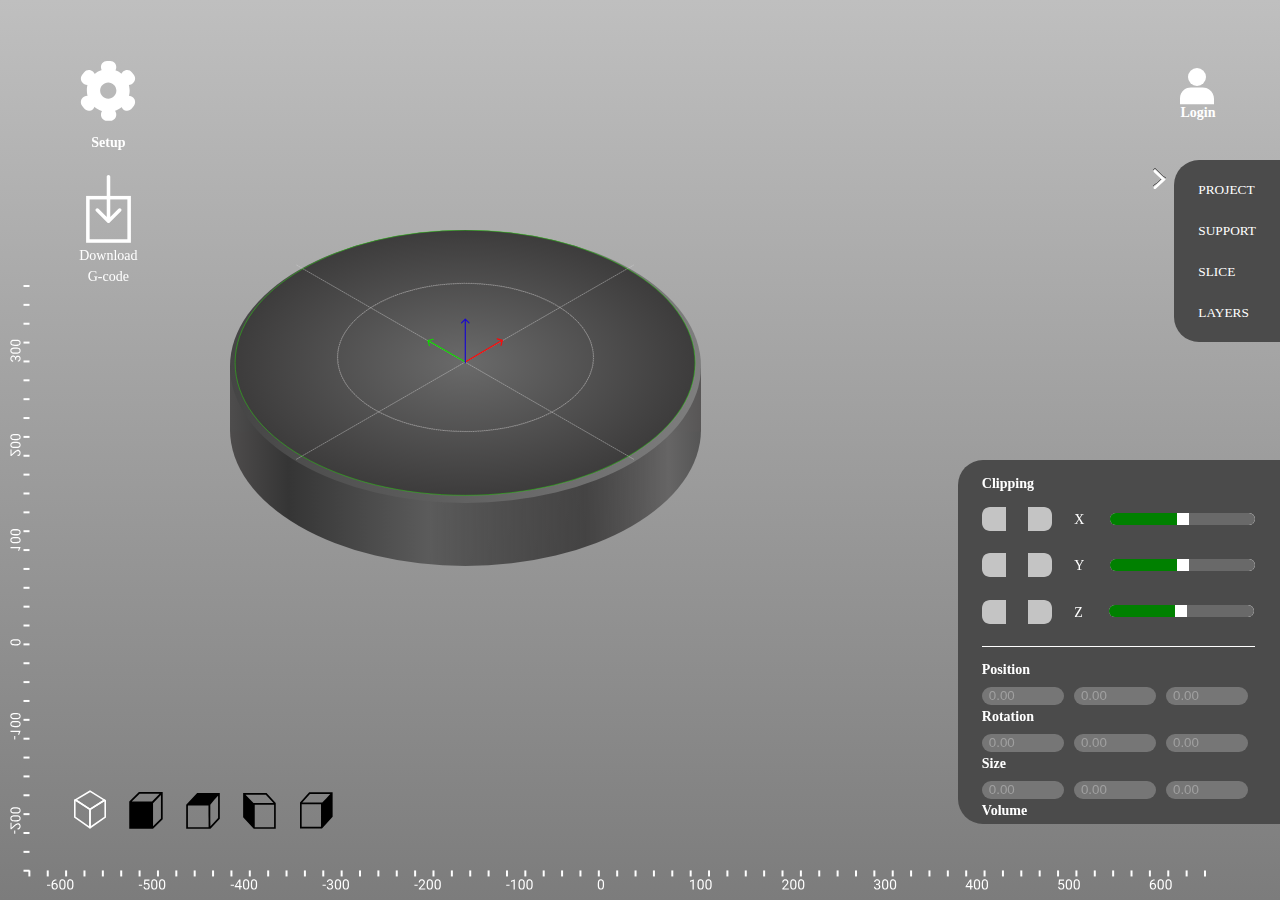
<file: index.html>
<html>

<head>
    <title>Диплом</title>
    <link rel="stylesheet" href="css/styles.css">
    <meta name="viewport" content="width=device-width, initial-scale=1">
</head>

<body>
    <button id="SLM">SLM</button>
    <div class="Login">
        <img src="pictures/Login.svg">
        <p>Login</p>
    </div>
    <div class="Panel" id="left_panel">
        <ul class="panel_elements">
            <li>
                <div class="pic_button">
                    <img src="pictures/Setup.svg">
                    <p>Setup</p>
                </div>
            </li>
            <li>
                <div class="pic_button">
                    <img src="pictures/Files.svg">
                    <p>Files</p>
                </div>
            </li>
            <li>
                <div class="pic_button">
                    <img src="pictures/View.svg">
                    <p>View</p>
                </div>
            </li>
            <li>
                <div class="pic_button">
                    <img src="pictures/Tools.svg">
                    <p>Tools</p>
                </div>
            </li>
        </ul>
    </div>
    <img src="pictures/left_linear.svg" id="left_linear">
    <img src="pictures/bottom_linear.svg" id="bottom_linear">
    <div class="Setup">
        <input type="image" src="pictures/Setup.svg">
        <p>Setup</p>
    </div>
    <input type="image" src="pictures/Arrow.svg" class="arrow" id="left_arrow">
    <div class="scroll_layers" id="scroll_layer">
        <span>0</span>
        <input type="range" class="scroll" oninput="drag(this)">
        <span>72</span>
    </div>
    <div class="view_panel">
        <input type="image" src="pictures/View_full.svg" class="view_button" id="view_full">
        <input type="image" src="pictures/View_front.svg" class="view_button" id="view_front">
        <input type="image" src="pictures/View_top.svg" class="view_button" id="view_top">
        <input type="image" src="pictures/View_left.svg" class="view_button" id="view_left">
        <input type="image" src="pictures/View_right.svg" class="view_button" id="view_right">
    </div>
    <div class="Panel" id="right_panel">
        <ul class="vertical_list">
            <li><button class="settings_button">PROJECT</button></li>
            <li><button class="settings_button">SUPPORT</button></li>
            <li><button class="settings_button">SLICE</button></li>
            <li><button class="settings_button">LAYERS</button></li>
        </ul>
    </div>
    <input type="image" src="pictures/Arrow.svg" class="arrow" id="right_arrow">
    <div class="download">
        <input type="image" src="pictures/Download.svg">
        <p>Download</p>
        <p>G-code</p>
    </div>
    <img src="pictures/Main_full.svg" id="main_picture">
    <div class="settings_panel_one_slot" id="project">
        <div class="settings_header">
            <a>PROJECT</a>
            <input type="image" src="pictures/Cross.svg" id="close_settings">
        </div>
        <div class="panel" id="settings_project">
            <div class="wrapper_for_scrolling">
                <div class="lined_down_section">
                    <p>File</p>
                    <button class="custom_button" id="file_save">
                        <span>Save</span>
                    </button>
                    <button class="custom_button" id="file_open">Open</button>
                    <button class="custom_button" id="file_new">New</button>
                </div>
                <div class="lined_down_section">
                    <p>Presets</p>
                    <input type="text" class="custom_text_input" id="presets_input" placeholder="Default">
                    <button class="custom_button green_small_button">Default</button>
                </div>
                <div class="lined_down_section">
                    <p>Preset</p>
                    <input type="text" class="custom_text_input" id="preset_input" placeholder="Default">
                    <button class="custom_button" id="preset_save">Save</button>
                    <button class="custom_button" id="preset_clone">Clone</button>
                    <button class="custom_button red_small_button" id="preset_delete">Delete</button>
                    <div class="label_with_input">
                        <span>Machine Model</span>
                        <select class="custom_select" id="presets_mach_model"></select>
                    </div>
                    <div class="label_with_input">
                        <span>Machine name</span>
                        <input type="text" class="custom_text_input" placeholder="Enter the name">
                    </div>
                    <div class="label_with_input">
                        <span>Dropparts height</span>
                        <input type="text" class="custom_text_input" placeholder="Enter the height">
                    </div>
                </div>
                <div class="lined_down_section">
                    <p>Transform</p>
                    <button class="custom_button" id="transform_center">Center</button>
                    <button class="custom_button" id="transform_flip">Flip</button>
                    <button class="custom_button" id="transform_drop">Drop</button>
                </div>
                <div class="lined_down_section">
                    <button class="custom_button" id="analise_button">Analise model</button>
                </div>
            </div>
        </div>
    </div>
    <div class="settings_panel_one_slot" id="support">
        <div class="settings_header">
            <a>SUPPORT</a>
            <input type="image" src="pictures/Cross.svg" id="close_settings">
        </div>

        <div class="panel">
            <div class="wrapper_for_scrolling">
                <div class="lined_down_section">
                    <p>Support</p>
                    <button class="custom_button half_line" id="support_select">Support selected</button>
                    <button class="custom_button half_line" id="support_clear">Clear supports</button>
                    <button class="custom_button half_line" id="support_columns">Column supports</button>
                    <button class="custom_button half_line" id="support_block">Block supports</button>
                </div>
                <div class="lined_down_section">
                    <p>Presets</p>
                    <input type="text" class="custom_text_input" id="supp_presets_def_input" placeholder="Default">
                    <button class="custom_button green_small_button">Default</button>
                </div>
                <div class="lined_down_section">
                    <p>Preset</p>
                    <input type="text" class="custom_text_input full_width" id="supp_preset_def" placeholder="Default">
                    <button class="custom_button">Save</button>
                    <button class="custom_button mid_button">Open</button>
                    <button class="custom_button red_small_button">Delete</button>
                    <div class="label_with_input">
                        <span>Column type</span>
                        <select class="custom_select" id="presets_column_type"></select>
                    </div>
                    <div class="label_with_input">
                        <span>Column step</span>
                        <input type="text" class="custom_text_input" placeholder="Enter the height">
                    </div>
                    <div class="label_with_input">
                        <span>Critical angle</span>
                        <input type="text" class="custom_text_input" placeholder="Enter the name">
                    </div>
                </div>
            </div>
        </div>

        <div class="panel">
            <div class="wrapper_for_scrolling">
                <div class="lined_down_section">
                    <p>Part-platform</p>
                    <input type="text" class="custom_text_input half_line float_none large_bottom"
                        placeholder="Column tip (a)">
                    <input type="text" class="custom_text_input half_line right large_bottom"
                        placeholder="Column tip height (ah)">
                    <input type="text" class="custom_text_input half_line float_none large_bottom"
                        placeholder="Column width (b)">
                    <input type="text" class="custom_text_input half_line right large_bottom"
                        placeholder="Column break (c)">
                    <input type="text" class="custom_text_input half_line float_none large_bottom"
                        placeholder="Column break height (ch)">
                    <input type="text" class="custom_text_input half_line rigth large_bottom"
                        placeholder="Column bas (d)">
                    <input type="text" class="custom_text_input half_line float_none large_bottom"
                        placeholder="Column base height (dh)">
                    <!-- <button class="custom button full_width">Analise model</button> -->
                </div>
                <div class="lined_down_section">
                    <p>Part-part</p>
                    <input type="text" class="custom_text_input half_line left large_bottom"
                        placeholder="Column tip (a)">
                    <input type="text" class="custom_text_input half_line right large_bottom"
                        placeholder="Column tip height (ah)">
                    <input type="text" class="custom_text_input half_line left large_bottom"
                        placeholder="Column width (b)">
                    <input type="text" class="custom_text_input half_line right large_bottom"
                        placeholder="Column break (c)">
                    <input type="text" class="custom_text_input half_line left large_bottom"
                        placeholder="Column break height (ch)">
                    <input type="text" class="custom_text_input half_line right large_bottom"
                        placeholder="Column bas (d)">
                    <input type="text" class="custom_text_input half_line left large_bottom"
                        placeholder="Column base height (dh)">
                    <button class="custom_button full_width" id="supp_analise_model">Analise model</button>
                </div>
            </div>
        </div>
    </div>
    <div class="settings_panel_one_slot" id="slice">
        <div class="settings_header">
            <a>SLICE</a>
            <input type="image" src="pictures/Cross.svg" id="close_settings">
        </div>
        <div class="panel">
            <div class="wrapper_for_scrolling">
                <div class="lined_down_section">
                    <p>Slice</p>
                    <button class="custom_button full_width long_button" id="slice_select">Slice selected</button>
                    <p>Position</p>
                    <input type="txt" class="custom_text_input full_width float_none" placeholder="72">
                    <button class="custom_button green_small_button">Default</button>
                </div>
                <div class="lined_down_section">
                    <p>Preset</p>
                    <input type="text" class="custom_text_input full_width float_none mid_bottom" placeholder="Default">
                    <button class="custom_button mid_bottom">Save</button>
                    <button class="custom_button mid_button">Clone</button>
                    <button class="custom_button red_small_button">Delete</button>
                    <div class="label_with_input">
                        <span>Name</span>
                        <input type="text" class="custom_text_input right" placeholder="Slice F">
                    </div>
                    <div class="label_with_input">
                        <span>Layer height um</span>
                        <input type="text" class="custom_text_input right" placeholder="50">
                    </div>
                    <div class="label_with_input">
                        <span>Column step</span>
                        <input type="text" class="custom_text_input right" placeholder="100">
                    </div>
                    <div class="label_with_input">
                        <span>Laser spot offset</span>
                        <input type="text" class="custom_text_input right" placeholder="0.05">
                    </div>
                    <div class="label_with_input">
                        <span>Outline</span>
                        <input type="text" class="custom_text_input right" placeholder="2">
                    </div>
                    <div class="label_with_input">
                        <span>Outline step</span>
                        <input type="text" class="custom_text_input right" placeholder="0.08">
                    </div>
                </div>
                <div class="lined_down_section">
                    <p>Hatching</p>
                    <div class="label_with_input">
                        <span>Hatch rotation</span>
                        <input type="text" class="custom_text_input right" placeholder="72">
                    </div>
                    <div class="label_with_input">
                        <span>Smoke direction</span>
                        <input type="text" class="custom_text_input right" placeholder="Slice F">
                    </div>
                    <div class="label_with_input">
                        <span>Smoke cone angle</span>
                        <input type="text" class="custom_text_input right" placeholder="50">
                    </div>
                    <div class="label_with_input">
                        <span>Hatch stripe width</span>
                        <input type="text" class="custom_text_input right" placeholder="100">
                    </div>
                </div>
                <div class="lined_down_section">
                    <p>Body</p>
                    <div class="label_with_input">
                        <span>Hatch step</span>
                        <input type="text" class="custom_text_input right" placeholder="0.1">
                    </div>
                    <div class="label_with_input">
                        <span>Body hatch offset</span>
                        <input type="text" class="custom_text_input right" placeholder="0">
                    </div>
                    <div class="label_with_input">
                        <span>Hatch overlap</span>
                        <input type="text" class="custom_text_input right" placeholder="0.05">
                    </div>
                    <div class="label_with_input">
                        <span>Outline step</span>
                        <input type="text" class="custom_text_input right" placeholder="0.08">
                    </div>
                    <div class="label_with_input">
                        <span>Hatch stripe width</span>
                        <input type="text" class="custom_text_input right" placeholder="20">
                    </div>
                </div>
            </div>
        </div>
        <div class="panel">
            <div class="wrapper_for_scrolling">
                <div class="lined_down_section">
                    <p>Up skin</p>
                    <div class="label_with_input">
                        <span>Up skin n</span>
                        <input type="text" class="custom_text_input right" placeholder="0">
                    </div>
                    <div class="label_with_input">
                        <span>Hatch step</span>
                        <input type="text" class="custom_text_input right" placeholder="0.1">
                    </div>
                    <div class="label_with_input">
                        <span>Up-skin hatch offset</span>
                        <input type="text" class="custom_text_input right" placeholder="0">
                    </div>
                    <div class="label_with_input">
                        <span>Hatch overlap</span>
                        <input type="text" class="custom_text_input right" placeholder="0.05">
                    </div>
                    <div class="label_with_input">
                        <span>Hatch stripe width</span>
                        <input type="text" class="custom_text_input right" placeholder="20">
                    </div>
                </div>
                <div class="lined_down_section">
                    <p>Download skin</p>
                    <div class="label_with_input">
                        <span>Down skin n</span>
                        <input type="text" class="custom_text_input right" placeholder="0">
                    </div>
                    <div class="label_with_input">
                        <span>Hatch step</span>
                        <input type="text" class="custom_text_input right" placeholder="0.1">
                    </div>
                    <div class="label_with_input">
                        <span>Down-skin hatch offset</span>
                        <input type="text" class="custom_text_input right" placeholder="0">
                    </div>
                    <div class="label_with_input">
                        <span>Hatch stripe width</span>
                        <input type="text" class="custom_text_input right" placeholder="20">
                    </div>
                </div>
                <div class="lined_down_section">
                    <p>Shell</p>
                    <div class="label_with_input">
                        <span>Shell width</span>
                        <input type="text" class="custom_text_input right" placeholder="3">
                    </div>
                    <div class="label_with_input">
                        <span>Hatch step</span>
                        <input type="text" class="custom_text_input right" placeholder="0.1">
                    </div>
                    <div class="label_with_input">
                        <span>Shell hatch offset</span>
                        <input type="text" class="custom_text_input right" placeholder="0.05">
                    </div>
                    <div class="label_with_input">
                        <span>Hatch overlap</span>
                        <input type="text" class="custom_text_input right" placeholder="0.05">
                    </div>
                    <div class="label_with_input">
                        <span>Hatch stripe width</span>
                        <input type="text" class="custom_text_input right" placeholder="20">
                    </div>
                </div>
                <div class="lined_down_section">
                    <p>Support</p>
                    <div class="label_with_input">
                        <span>Hatch step</span>
                        <input type="text" class="custom_text_input right" placeholder="0.1">
                    </div>
                    <div class="label_with_input">
                        <span>Support hatch offset</span>
                        <input type="text" class="custom_text_input right" placeholder="0">
                    </div>
                    <div class="label_with_input">
                        <span>Hatch overlap</span>
                        <input type="text" class="custom_text_input right" placeholder="0.05">
                    </div>
                    <div class="label_with_input">
                        <span>Hatch stripe width</span>
                        <input type="text" class="custom_text_input right" placeholder="20">
                    </div>
                </div>
            </div>
        </div>
    </div>
    <div class="settings_panel_one_slot" id="layers">
        <div class="settings_header">
            <a>LAYERS</a>
            <input type="image" src="pictures/Cross.svg" id="close_settings">
        </div>
        <div class="panel">
            <div class="wrapper_for_scrolling">
                <div class="lined_down_section">
                    <button class="custom_button">Move</button>
                    <div class="text_input_with_letter">
                        <span>X</span>
                        <input type="text" placeholder="10">
                    </div>
                    <div class="text_input_with_letter">
                        <span>Y</span>
                        <input type="text" placeholder="10">
                    </div>
                    <button class="custom_button" id="layers_clone">Clone</button>
                    <button class="custom_button right">Merge</button>
                </div>
                <div class="lined_down_section">
                    <p>Objects</p>
                    <input type="text" class="custom_text_input full_width float_none" placeholder="0.5">
                </div>
                <div class="lined_down_section">
                    <p>Statistics</p>
                    <p class="stat_txt">Layer:</p>
                    <p class="stat_txt">Z leve:</p>
                    <p class="stat_txt">Printing time: 00:00:00</p>
                    <button class="custom_button right" id="statistics_estimate">Estimate</button>
                    <br>
                </div>
                <div class="lined_down_section">
                    <p>Parameters table update</p>
                    <input type="text" class="custom_text_input float_none full_width">
                    <button class="custom_button">Apply</button>
                    <button class="custom_button mid_button">Get table</button>
                </div>
            </div>
        </div>
        <div class="panel">
            <div class="wrapper_for_scrolling">
                <div class="lined_down_section">
                    <p>File</p>
                    <button class="custom_button">Save</button>
                    <button class="custom_button mid_button">Open</button>
                    <button class="custom_button right">Check</button>
                </div>
                <div class="lined_down_section">
                    <p>Animate layers</p>
                    <button class="custom_button half_line">Animate</button>
                    <button class="custom_button half_line right">Animate laser</button>
                    <p class="stat_txt">Speed</p>
                    <input type="range" class="scroll" id="layers_anim_speed">
                    <br>
                </div>
                <div class="lined_down_section">
                    <p>Actions</p>
                    <button class="custom_button half_line">Sort hathes</button>
                </div>
                <div class="lined_down_section">
                    <p>Presets</p>
                    <input type="text" class="custom_text_input float_none full_width" placeholder="0.5">
                    <button class="custom_button green_small_button">Default</button>
                </div>
                <div class="lined_down_section">
                    <p>Preset</p>
                    <input type="text" class="custom_text_input float_none full_width" placeholder="Default">
                    <button class="custom_button">Save</button>
                    <button class="custom_button mid_button">Clone</button>
                    <button class="custom_button red_small_button">Delete</button>
                    <button class="invisible mid_button" id="layers_speed">Speed</button>
                    <button class="invisible" id="layers_power">Power</button>
                    <div class="label_with_input">
                        <span>Outline</span>
                        <input type="txt" class="custom_text_input layers_small first_column" placeholder="120">
                        <input type="txt" class="custom_text_input layers_small second_column" placeholder="12">
                    </div>
                    <div class="label_with_input">
                        <span>Up skin</span>
                        <input type="txt" class="custom_text_input layers_small first_column" placeholder="120">
                        <input type="txt" class="custom_text_input layers_small second_column" placeholder="120">
                    </div>
                    <div class="label_with_input">
                        <span>Down skin</span>
                        <input type="txt" class="custom_text_input layers_small first_column" placeholder="120">
                        <input type="txt" class="custom_text_input layers_small second_column" placeholder="120">
                    </div>
                    <div class="label_with_input">
                        <span>Shell</span>
                        <input type="txt" class="custom_text_input layers_small first_column" placeholder="120">
                        <input type="txt" class="custom_text_input layers_small second_column" placeholder="120">
                    </div>
                    <div class="label_with_input">
                        <span>Body</span>
                        <input type="txt" class="custom_text_input layers_small first_column" placeholder="120">
                        <input type="txt" class="custom_text_input layers_small second_column" placeholder="120">
                    </div>
                    <div class="label_with_input">
                        <span>Supports</span>
                        <input type="txt" class="custom_text_input layers_small first_column" placeholder="120">
                        <input type="txt" class="custom_text_input layers_small second_column" placeholder="120">
                    </div>
                    <button class="green_small_button custom_button">Clone</button>
                </div>
            </div>
        </div>
    </div>
    <div class="panel" id="transform_panel">
        <div class="wrapper_for_scrolling">
            <div class="lined_down_section">
                <p>Clipping</p>
                <div class="label_with_input">
                    <input type="image" src="pictures/transform_left_button.svg">
                    <input type="image" src="pictures/transform_right_button.svg">
                    <span>X</span>
                    <input type="range" class="scroll">
                </div>
                <div class="label_with_input">
                    <input type="image" src="pictures/transform_left_button.svg">
                    <input type="image" src="pictures/transform_right_button.svg">
                    <span>Y</span>
                    <input type="range" class="scroll">
                </div>
                <div class="label_with_input">
                    <input type="image" src="pictures/transform_left_button.svg">
                    <input type="image" src="pictures/transform_right_button.svg">
                    <span>Z</span>
                    <input type="range" class="scroll">
                </div>
            </div>
            <div class="lined_down_section">
                <p class="transform_small_p">Position</p>
                <input type="text" class="custom_text_input layers_small float_none" placeholder="0.00">
                <input type="text" class="custom_text_input layers_small float_none" placeholder="0.00">
                <input type="text" class="custom_text_input layers_small float_none" placeholder="0.00">
                <p class="transform_small_p">Rotation</p>
                <input type="text" class="custom_text_input layers_small float_none" placeholder="0.00">
                <input type="text" class="custom_text_input layers_small float_none" placeholder="0.00">
                <input type="text" class="custom_text_input layers_small float_none" placeholder="0.00">
                <p class="transform_small_p">Size</p>
                <input type="text" class="custom_text_input layers_small float_none" placeholder="0.00">
                <input type="text" class="custom_text_input layers_small float_none" placeholder="0.00">
                <input type="text" class="custom_text_input layers_small float_none" placeholder="0.00">
                <p class="transform_small_p">Volume</p>
                <input type="text" class="custom_text_input layers_small float_none" placeholder="0.00">
            </div>
            <div class="lined_down_section" id="legend">
                <div class="legend_picture">
                    <img src="pictures/outline.svg">
                    <span>Outline</span>
                </div>
                <div class="legend_picture">
                    <img src="pictures/downskin.svg">
                    <span>Downskin</span>
                </div>
                <div class="legend_picture">
                    <img src="pictures/body.svg">
                    <span>Body</span>
                </div>
                <div class="legend_picture">
                    <img src="pictures/upskin.svg">
                    <span>Upskin</span>
                </div>
                <div class="legend_picture">
                    <img src="pictures/shell.svg">
                    <span>Shell</span>
                </div>
                <div class="legend_picture">
                    <img src="pictures/support.svg">
                    <span>Support</span>
                </div>
            </div>
        </div>
    </div>
    <script src="scripts/panels_script.js"></script>
    <script src="scripts/buttons_script.js"></script>
    <script src="scripts/custom_slider.js"></script>
</body>

</html>
</file>
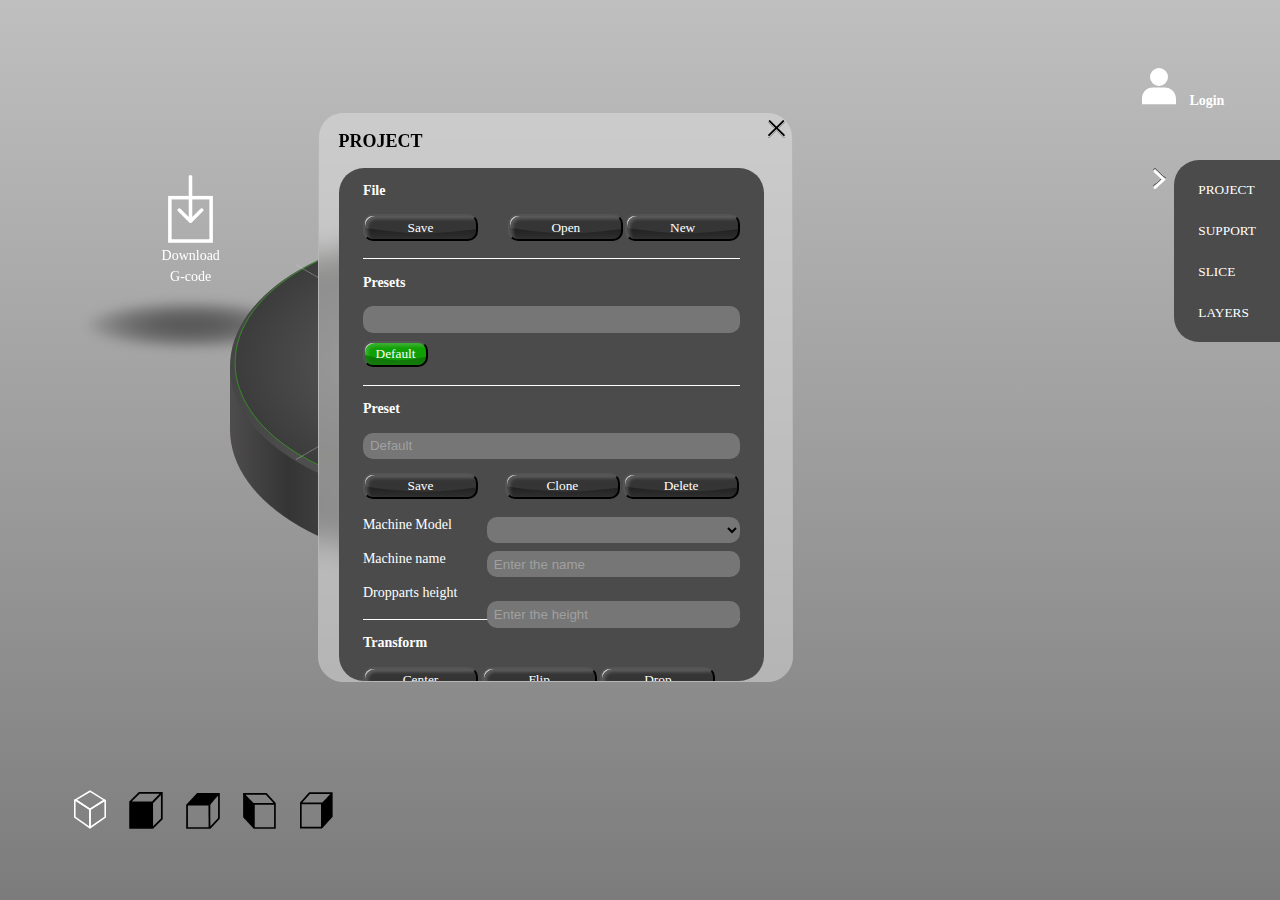
<file: main.html>
<html>
    <head>
        <title>Делаем для Наськи безвозмедно диплом</title>
        <link rel="stylesheet" href="css/styles.css">
    </head>
    <body>
        <button id="SLM">SLM</button>
        <div class="Login">
            <img src="pictures/Login.svg">
            <span>Login</span>
        </div>
        <div class="Panel" id="left_panel">
            <ul class="panel_elements">
                <li>
                    <div class="pic_button">
                        <img src="pictures/Setup.svg">
                        <p>Setup</p>
                    </div>
                </li>
                <li>
                    <div class="pic_button">
                        <img src="pictures/Files.svg">
                        <p>Files</p>
                    </div>
                </li>
                <li>
                    <div class="pic_button">
                        <img src="pictures/View.svg">
                        <p>View</p>
                    </div>
                </li>
                <li>
                    <div class="pic_button">
                        <img src="pictures/Tools.svg">
                        <p>Tools</p>
                    </div>
                </li>
            </ul>
        </div>
        <input type="image" src="pictures/Arrow.svg" class="arrow" id="left_arrow">
        <div class="scroll_layers">
            <span>0</span>
            <input type="range" id="scroll">
            <span>72</span>
        </div>
        <div class="view_panel">
            <input type="image" src="pictures/View_full.svg" class="view_button" id="view_full">
            <input type="image" src="pictures/View_front.svg" class="view_button" id="view_front">
            <input type="image" src="pictures/View_top.svg" class="view_button" id="view_top">
            <input type="image" src="pictures/View_left.svg" class="view_button" id="view_left">
            <input type="image" src="pictures/View_right.svg" class="view_button" id="view_right">
        </div>
        <div class="Panel" id="right_panel">
            <ul class="vertical_list">
                <li><button class="settings_button">PROJECT</button></li>
                <li><button class="settings_button">SUPPORT</button></li>
                <li><button class="settings_button">SLICE</button></li>
                <li><button class="settings_button">LAYERS</button></li>
            </ul>
        </div>
        <input type="image" src="pictures/Arrow.svg" class="arrow" id="right_arrow">
        <div class="download">
            <input type="image" src="pictures/Download.svg">
            <p>Download</p>
            <p>G-code</p>
            <img src="pictures/Dwnd_shape.svg">
        </div>
        <img src="pictures/Main_full.svg" id="main_picture">
        <div class="settings_panel_one_slot">
            <div class="settings_header">
                <a>PROJECT</a>
                <input type="image" src="pictures/Cross.svg" id="close_settings">
            </div>
            <div class="wrapper_for_scrolling">
                <div class="panel" id="settings_project">
                    <div class="lined_down_section"> 
                        <p>File</p>
                        <button class="custom_button" id="file_save">
                            <span>Save</span>
                        </button>
                        <button class="custom_button" id="file_open">Open</button>
                        <button class="custom_button" id="file_new">New</button>
                    </div>
                    <div class="lined_down_section">
                        <p>Presets</p>
                        <input type="text" class="custom_text_input" id="presets_input">
                        <button class="custom_button" id="presets_default">Default</button>
                    </div>
                    <div class="lined_down_section">
                        <p>Preset</p>
                        <input type="text" class="custom_text_input" id="preset_input" placeholder="Default">
                        <button class="custom_button" id="preset_save">Save</button>
                        <button class="custom_button" id="preset_clone">Clone</button>
                        <button class="custom_button" id="preset_delete">Delete</button>
                        <div class="label_with_input">
                            <span>Machine Model</span>
                            <select class="custom_select" id="presets_mach_model"></select>
                        </div>
                        <div class="label_with_input">
                            <span>Machine name</span>
                            <input type="type" class="custom_text_input" placeholder="Enter the name">
                        </div>
                        <div class="label_with_input">
                            <span>Dropparts height</span>
                            <input type="type" class="custom_text_input" placeholder="Enter the height">
                        </div>
                    </div>
                    <div class="lined_down_section"> 
                        <p>Transform</p>
                        <button class="custom_button">Center</button>
                        <button class="custom_button">Flip</button>
                        <button class="custom_button">Drop</button>
                    </div>
                    <div class="lined_down_section"> 
                        <button class="custom_button" id="analise_button">Analise model</button>
                    </div>
                </div>
            </div>
        </div>
        <script src="scripts/panels_script.js"></script>
        <script src="scripts/buttons_script.js"></script>
    </body>
</html>
</file>
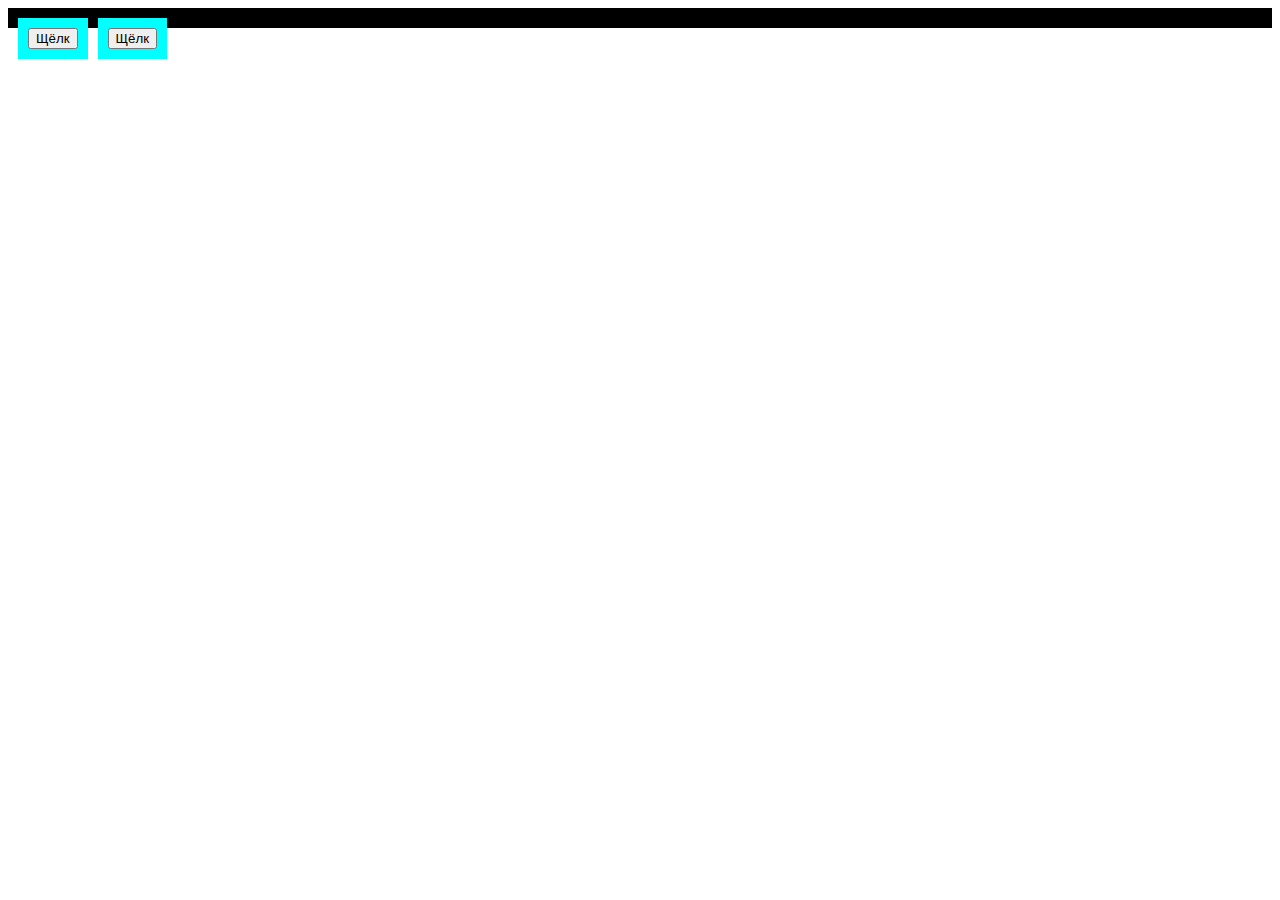
<file: html/test.html>
<html>

<head>
    <link rel="stylesheet" href="../css/test.css">
</head>

<body>
    <div class="wrapper">
        <div class="block">
            <button>Щёлк</button>
        </div>
        <div class="block">
            <button>Щёлк</button>
        </div>
    </div>
</body>

</html>
</file>
<file: css/styles.css>
body {
    font-size: 14px;
    font-weight: 400;
}
/* Класс для обрамления в тёмный фон боковых панелей */
.panel {
    margin: 0px;
    background-color: #4B4B4B;
    padding: 0px;
}  
/* Класс для группировки кнопок на левой панеле */
.panel_elements {
    margin-top:  40px;
    list-style: none;
    padding: 5px;
    margin-left: 20px;
    margin-right: 30px;
    list-style-position: inside;
}
.panel_elements li {
    margin-bottom: 34px;
}
/* Класс для группировки кнопки с текстом на левой панеле */
.pic_button {
    background-color: inherit; 
}
/* Настройка текста под картинками на левой панеле */
.pic_button p {
    font-family: 'Roboto';
    color: rgb(255, 255, 255);
    font-size: 27px;
    margin: 0px;
    padding: 0px;
    font-weight: 400;
    text-align: center;
    width: inherit;
}
.pic_button img {
    display: block;
    margin-left: auto;
    margin-right: auto;
}
/* Настройка левой панели через обращение непосредственно к объекту */
#left_panel {
    width: fit-content;
    height: fit-content;
    border-top-left-radius: 0px;
    border-top-right-radius: 50px;
    border-bottom-right-radius: 50px;
    border-bottom-left-radius: 0px;
    position: fixed;
    top: 426px;
    display: none;
}
/* Настройка фона сайта */
body {
    background: linear-gradient(180deg, #BFBFBF 0%, #7C7C7C 100%);
}
/* Настройка кнопки SLM напрямую */
#SLM {
    background-color: inherit;
    left: 41px;
    top: 74px;
    color:#FFFFFF;
    border-style: none;
    font-family: 'Roboto';
    font-style: normal;
    font-weight: 700;
    font-size: 50px;
    line-height: 59px;
    border-bottom: 4px dashed #FFFFFF;
    padding-bottom: 0px;
    margin-top: 74px;
    margin-left: 41px;
    display: none;
}
/* Настройка кнопки login напрямую */
.login {
    float: right;
    font-family: 'Roboto';
    font-style: normal;
    font-weight: 700;
    color: #ffffff;
    margin-top: 4.3em;
    margin-right: 3.4em;
    margin-bottom: 2em;
}
.login p {
    padding: 0%;
    margin: 0%;
}
/* Настройка картинки у кнопки login */
.login img {
    max-height: 40px;
    margin-right: 10px;
}
/* Класс для группировки полосы прокрутки слоёв со значениями  */
.scroll_layers {
    position: fixed;
    margin: 0px;
    padding: 0px;
    top: 300px;
    left: 250px;
    font-family: 'Roboto';
    font-style: normal;
    font-weight: 700;
    color:#FFFFFF;
    display: none;
    /* transform: rotate(90deg); */
}
/* Настройка непосредственно полосы прокрутки */
.scroll {
    width: 1872px;
    overflow: hidden;
    border-radius: 10px;
    -webkit-appearance: none; 
}
/* Настройка области прокрутки на слайдере */
.scroll::-webkit-slider-runnable-track {
    border-radius: 10px;
    background-color: rgb(0,0,0,0.59);
    height: 0.9em;
    -webkit-appearance: none;
}
/* Настройка ползунка на полосе прокрутки */
.scroll::-webkit-slider-thumb {
    -webkit-appearance: none;
    background-color:#FFFFFF;
    width: 0.9em;
    height: 40px;
    border-radius: 0px;
    margin-top: -10px;
    cursor: ew-resize;
    background: white;
    box-shadow: -1000px 0 0 1000px green;
}
/* Настройка правой панели */
#right_panel {
    position: fixed;
    float: right;
    border-top-left-radius: 25px;
    border-top-right-radius: 0px;
    border-bottom-right-radius: 0px;
    border-bottom-left-radius: 25px;
    right: 0em;
    top: 11.4em;
}
/* Класс для группировки элементов расположенный вертикально */
.vertical_list {
    list-style: none;
    padding: 0%;
    margin: 1em;
    margin-bottom: 0%;
    font-size: 18px;
}
/* Класс для кнопок вызова настроек на правой панеле */
.settings_button {
    font-family: 'Roboto';
    font-style: normal;
    font-weight: 400;
    color: #FFFFFF;
    background-color: #4B4B4B;
    border-style: none;
    margin-bottom: 1.5em;
}
/* КЛасс для группировки кнопок по смене вида модели */
.view_panel {
    position: fixed;
    bottom: 4.8em;
    left: 5.3em;
}
/* Класс для настройки картинок смены вида модели */
.view_button {
    margin-right: 1.5em;
    max-width: 2.5em;
    max-height: 2.9em;
}
/* Класс для группировки картинки с текстом для скачивания G-code */
.download {
    position: fixed;
    left: 5.3em;
    top: 12.5em;
    font-family: 'Roboto';
    font-style: normal;
    text-align: center;
    color: white;
}
/* Настройка текста под кнопкой скачивания */
.download p {
    margin: 5px;
    padding: 0px;
}
.download input[type="image"] {
    max-width: 3.5em;
    max-height: 5.1em;
}
/* Настройка картинки-иммитации модели */
#main_picture {
    position: fixed;
    max-width: 41.6em;
    max-height: 24em;
    left: 16.4em;
    top: 16.4em;
}
/* Класс для настрйоки стрелочек выдвижения панелей */
.arrow {
    background-color: inherit;
}
#left_arrow {
    position: fixed;
    left: 200px;
    top: 466px;
    display: none;
}
#right_arrow {
    position: fixed;
    right: 8.5em;
    top: 12.5em;
    transform: rotate(180deg);
    max-width: 1.14em;
    max-height: 2.14em;
}
.settings_panel_one_slot {
    background: rgba(227, 227, 227, 0.47);
    border: 1px solid #B6B6B6;
    box-sizing: border-box;
    backdrop-filter: blur(15px);        
    border-radius: 25px;
    position: absolute;
    top: 8em;
    left: 22.7em;
    width: fit-content;
    max-height: 42em;
}
.settings_panel_one_slot a {
    font-size: 18px;
    padding: 0px;
    margin-top: 1em;
    margin-left: 1.1em;
    font-family: 'Roboto';
    font-style: normal;
    font-weight: 700;
    color: #000000;
    position: absolute;
}
#close_settings {
    float: right;
    padding: 0px;
    margin: 0px;
    max-width: 2.3em;
    max-height: 2.3em;
}
.settings_header{
    height: 3.9em;
    width: 100%;
}
.lined_down_section {
    margin-left: 1.7em;
    margin-right: 1.7em;
    margin-top: 1.1em;
    border-bottom: 0.5px solid white;
    display: block;  
}
.lined_down_section p {
    padding: 0px;
    margin: 0px;
    margin-bottom: 1.1em;
    font-family: 'Roboto';
    font-style: normal;
    font-weight: 700;
    color: #FFFFFF;
}
.custom_button {
    border-radius: 10px;
    font-family: 'Roboto';
    font-style: normal;
    font-weight: 400;
    text-align: center;
    color: #FFFFFF;
    margin-bottom: 1.3em;
    width: 8.64em;
    height: 2em;
    background-repeat: no-repeat;
    left: auto;
    right: auto;
    background-image: url("../pictures/black_button_default.svg");
}
#file_new {
    float: right;
}
#file_open {
    margin-left: 2em;
}
.custom_text_input {
    height: 2em !important;
    background: #767676;
    border-radius: 10 px;
    -webkit-border-radius: 10px; 
    outline: none;
    border: none;
    float: right;
    width: 19em;
    margin-bottom: 0.6em;
}
.custom_text_input::-webkit-input-placeholder {
    padding-left: 5px;
    color:#A0A0A0;
    opacity:1;
}
.custom_text_input:-moz-placeholder {
    padding-left: 5px;
    color:#A0A0A0;
    opacity:1;
}
.custom_text_input::-moz-placeholder {
    padding-left: 5px;
    color:#A0A0A0;
    opacity:1;
}
.custom_text_input:-ms-input-placeholder {
    padding-left: 5px;
    color:#A0A0A0;
    opacity:1;
}
#preset_input {
    margin-bottom: 1em;
    width: 100%;
}
#presets_input {    
    margin-bottom: 0.6em;
    width: 100%;
}
#presets_default {
    background-image:  url("../pictures/green_button.svg");
    width: 4.9em;
    height: 2em;
}
#preset_save {
    float: left;
}
#preset_clone {
    margin-left: 2em;
}
.custom_select {
    height: 2em !important;
    background: #767676;
    border-radius: 10 px;
    -webkit-border-radius: 10px; 
    outline: none;
    border: none;
    width: 19em;
    float: right;
}
.label_with_input {
    margin-bottom: 1.3em;
    width: 100%;
    height:fit-content;
}
.label_with_input span {
    font-family: 'Roboto';
    font-style: normal;
    font-weight: 400;
    color: #FFFFFF;
}
.wrapper_for_scrolling {
    height: 36.7em;
    width: 32.8em;
    display: block; 
    position: relative;
    overflow: auto;  
    margin-right: 1em;
}
.settings_panel_one_slot .panel {
    margin-left: 1.45em;
    border-radius: 25px;
    margin-right: 1em;
    margin-bottom: 1.45em;
    float: left;
    overflow: auto;
    max-height: 36.7em;
}
.wrapper_for_scrolling::-webkit-scrollbar {
    width: 8px;
}
 .wrapper_for_scrolling::-webkit-scrollbar-track {
    background: transparent;
    border-radius: 100px;
}
.wrapper_for_scrolling::-webkit-scrollbar-thumb {
    box-shadow: inset 0 0 200px rgba(255, 255, 255, 0.57);
    border-radius: 100px;
}
.Setup {
    color: white;
    font-weight: 700;   
    left: 5.6em;
    top: 4.35em;
    position: fixed;
    text-align: center;
}
.download p {
    margin: 5px;
    padding: 0px;
}
#transform_center {
    float: left;
}
#transform_flip {
    margin-left: 2em;
}
#transform_drop {
    float: right;
}
#analise_button {
    width: 100%;
    background-image: url("../pictures/analise_model.svg") ;
}
#left_linear {
    position: fixed;
    left: 0.7em;
    bottom: 2em;
}
#bottom_linear {
    position: fixed;
    bottom:0.7em;
    left: 2em;
}   
#project {
    display: none;
}
.half_line {
    width: 45%;
}
#support_clear {
    float: right;
}
#support_block {
    float: right;
}
#supp_presets_def_input {
    width: 100% !important;
    float: none;
    margin-bottom: 0.6em;
}
.red_small_button {
    background-image: url("../pictures/red_button.svg");
    width: 4.9em;
    float: right;
}
.green_small_button {
    background-image:  url("../pictures/green_button.svg");
    width: 4.9em;
    height: 2em;
}
.right {
    float: right;
}
.full_width {
    width: 100%;
}
.mid_button {
    margin-left: 2em;
}
.left {
    float: left;
}
.float_none {
    float: none;
}
.large_bottom {
    margin-bottom: 1.2em;
}
.mid_bottom {
    margin-bottom: 1.3em;
}
#supp_analise_model {
    margin-bottom: 1.2em;
    margin-top: 1em;
    background-image: url("../pictures/analise_model.svg");
}
#support {
    display: none;
}
#slice {
    display: none;
}
#layers {
    display: none;
}
.wrapper_for_scrolling .panel {
    /* position: relative; */
    display: block;
}
.long_button {
    width: 100%;
    background-image: url("../pictures/analise_model.svg") ;
}
.text_input_with_letter {
    width: fit-content;
    padding: 0em;
    margin: 0em;
    margin-left: 2em;
    display: inline;
}
.text_input_with_letter span{
    color: white;
    font-weight: 400;
}
.text_input_with_letter input[type="text"] {
    height: 2em !important;
    background: #767676;
    border-radius: 10 px;
    -webkit-border-radius: 10px; 
    outline: none;
    border: none;
    width: 25%;
}
.text_input_with_letter input[type="text"]::-webkit-input-placeholder {
    padding-left: 5px;
    color:#A0A0A0;
    opacity:1;
}
.text_input_with_letter input[type="text"]:-moz-placeholder {
    padding-left: 5px;
    color:#A0A0A0;
    opacity:1;
}
.text_input_with_letter input[type="text"]::-moz-placeholder {
    padding-left: 5px;
    color:#A0A0A0;
    opacity:1;
}
.text_input_with_letter input[type="text"]:-ms-input-placeholder {
    padding-left: 5px;
    color:#A0A0A0;
    opacity:1;
}
#layers_clone {
    margin-left: 37%;
}
.stat_txt {
    font-weight: 400 !important ;
    display: auto;
    color: white;
    margin-bottom: 0.2em !important;
    padding: 0em !important ;
}
#statistics_estimate {
    top: 24em;
    position: fixed;
    left: 25.5em;
}
#layers_anim_speed {
    top: -1em;
    left: 9em;
    position: relative;
    width: 70%;
}
#layers_speed {
    margin-left: 37%;
}
#layers_power {
    margin-left: 20%;
}
.invisible {
    border-style: none;
    background-color: inherit;
    color: white;
    font-weight: 400;
}
.layers_small {
    width: 29%;
    position: relative;
}
.first_column {
    right: 10   em;
}
.second_column {
    right: -9em;
}
#transform_panel {
    float: right;
    
    bottom: 5.4em;
    position: fixed;
    right: 0em;
    border-top-left-radius: 25px;
    border-top-right-radius: 0px;
    border-bottom-right-radius: 0px;
    border-bottom-left-radius: 25px;
}
#transform_panel input[type="range"] {
    position: relative;
    right: -0.5em;
    width: 53%; 
    bottom: 0.5em;
}
#transform_panel input[type="image"] {
    margin-right: 1.4em;    
}
#transform_panel span {
    margin-right: 1em;
    position: relative;
    bottom: 0.5em;
}
.transform_small_p {
    padding: 0em !important;
    margin: 0em !important;
    margin-bottom: 0.6em !important;
}
#transform_panel .layers_small {
    width: 30%;
    margin-right: 2.45%;
}
#transform_panel .custom_text_input {
    height: 1.4em !important;
    margin-bottom: 0.3em !important;
}
#transform_panel .wrapper_for_scrolling {
    height: 26em;    
    width: 22.9em;
    overflow: auto;
    margin-right: 0.1em;
}
#transform_panel img {
    max-width: 15;
    max-height: 15;
}
.legend_picture {
    position: relative;
    color: white;
    margin-right: 1em;
    width: 9em;
}
.legend_picture span {
    padding: 0em;
    top: -2px;
    margin-left: 1em;
}
</file>
<file: css/test.css>
.block {
  display: block;
  float:left;
  margin-right: 10px;
  background-color: aqua;
  padding:10px;
}
.wrapper {
  background-color: black;
  padding: 10px;
}
</file>
